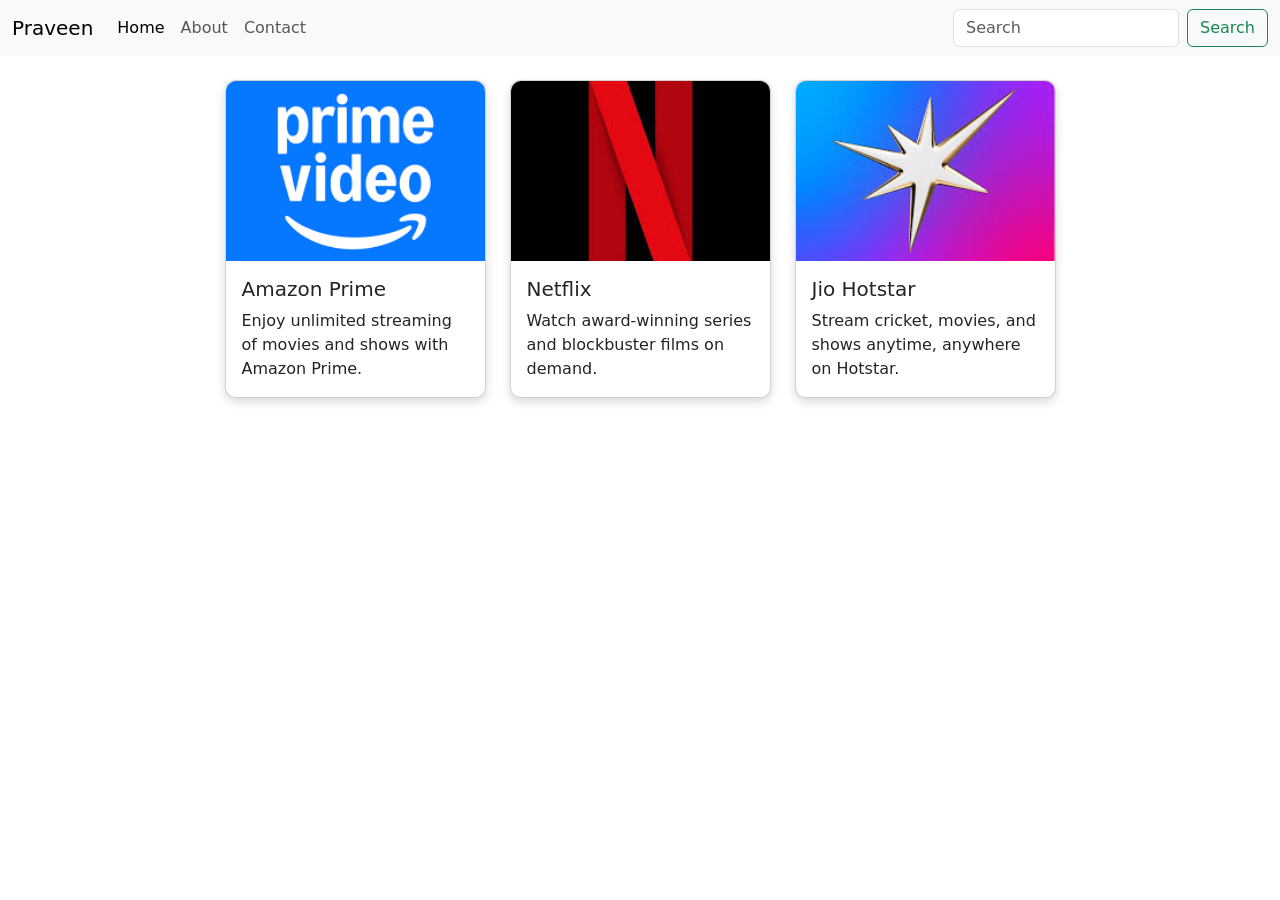
<file: Bootstrap/index.html>
<!DOCTYPE html>
<html lang="en">
<head>
  <meta charset="UTF-8" />
  <meta name="viewport" content="width=device-width, initial-scale=1.0"/>
  <title>Bootstrap</title>
  <link href="https://cdn.jsdelivr.net/npm/bootstrap@5.0.2/dist/css/bootstrap.min.css" rel="stylesheet" />
  <script src="https://cdn.jsdelivr.net/npm/bootstrap@5.0.2/dist/js/bootstrap.bundle.min.js"></script>

  <style>
    .custom-card {
      box-shadow: 0 4px 10px rgba(0, 0, 0, 0.15);
      border-radius: 10px;
      transition: transform 0.2s ease-in-out;
    }

    .custom-card:hover {
      transform: scale(1.02);
    }

    .custom-card .card-img-top {
      height: 180px;
      object-fit: cover;
      border-top-left-radius: 10px;
      border-top-right-radius: 10px;
    }

    .custom-card .card-body {
      padding: 1rem;
    }
  </style>
</head>
<body>

<nav class="navbar navbar-expand-lg navbar-light bg-light">
  <div class="container-fluid">
    <button class="navbar-toggler" type="button" data-bs-toggle="collapse"
      data-bs-target="#navbarTogglerDemo01" aria-controls="navbarTogglerDemo01" aria-expanded="false"
      aria-label="Toggle navigation">
      <span class="navbar-toggler-icon"></span>
    </button>
    <div class="collapse navbar-collapse" id="navbarTogglerDemo01">
      <a class="navbar-brand" href="#">Praveen</a>
      <ul class="navbar-nav me-auto mb-2 mb-lg-0">
        <li class="nav-item"><a class="nav-link active" href="#">Home</a></li>
        <li class="nav-item"><a class="nav-link" href="#">About</a></li>
        <li class="nav-item"><a class="nav-link" href="#">Contact</a></li>
      </ul>
      <form class="d-flex">
        <input class="form-control me-2" type="search" placeholder="Search" />
        <button class="btn btn-outline-success" type="submit">Search</button>
      </form>
    </div>
  </div>
</nav>

<div class="container my-4">
  <div class="row g-4 justify-content-center">
    <div class="col-12 col-sm-6 col-md-4 col-lg-3">
      <div class="card custom-card">
        <img src="[data-uri]" class="card-img-top" alt="Amazon" />
        <div class="card-body">
          <h5 class="card-title">Amazon Prime</h5>
          <p class="card-text">Enjoy unlimited streaming of movies and shows with Amazon Prime.</p>
        </div>
      </div>
    </div>

    <div class="col-12 col-sm-6 col-md-4 col-lg-3">
      <div class="card custom-card">
        <img src="[data-uri]" class="card-img-top" alt="Netflix" />
        <div class="card-body">
          <h5 class="card-title">Netflix</h5>
          <p class="card-text">Watch award-winning series and blockbuster films on demand.</p>
        </div>
      </div>
    </div>

    <div class="col-12 col-sm-6 col-md-4 col-lg-3">
      <div class="card custom-card">
        <img src="[data-uri]" class="card-img-top" alt="Jio Hotstar" />
        <div class="card-body">
          <h5 class="card-title">Jio Hotstar</h5>
          <p class="card-text">Stream cricket, movies, and shows anytime, anywhere on Hotstar.</p>
        </div>
      </div>
    </div>
  </div>
</div>

</body>
</html>
</file>
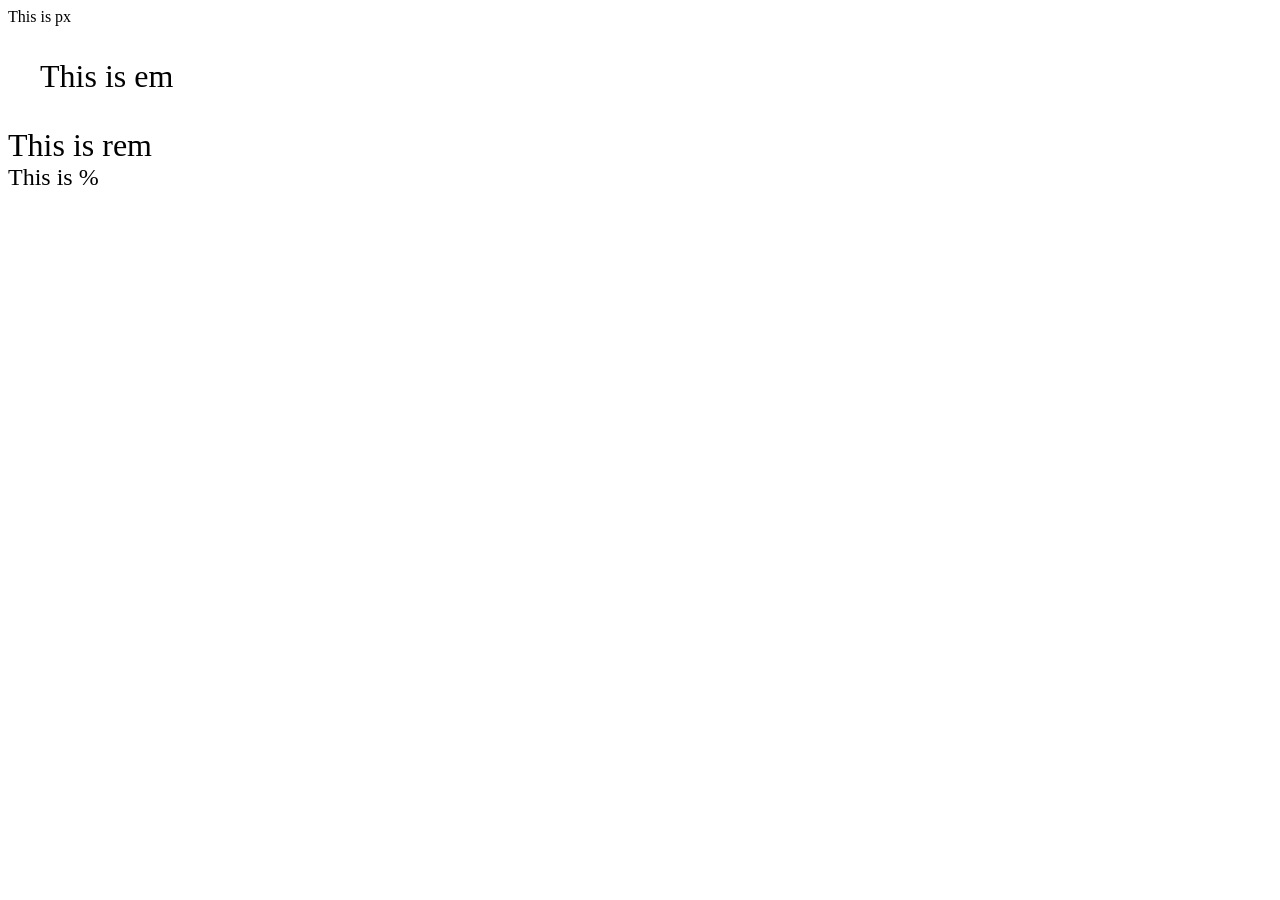
<file: css/index2.html>
<!DOCTYPE html>
<html lang="en">
<head>
    <meta charset="UTF-8">
    <meta name="viewport" content="width=device-width, initial-scale=1.0">
    <title>Document</title>

<style>
  html {
    font-size: 16px;
  }

  .box-px {
    width: 200px;
    font-size: 16px;
  }

  .box-em {
    font-size: 2em;
    padding: 1em;   
  }

  .box-rem {
    font-size: 2rem; 
  }

  .box-percent {
    font-size: 150%;
  }
</style>
</head>

<body>
<div class="box-px">This is px</div>
<div class="box-em">This is em</div>
<div class="box-rem">This is rem</div>
<div class="box-percent">This is %</div>
</body>

</html>
</file>
